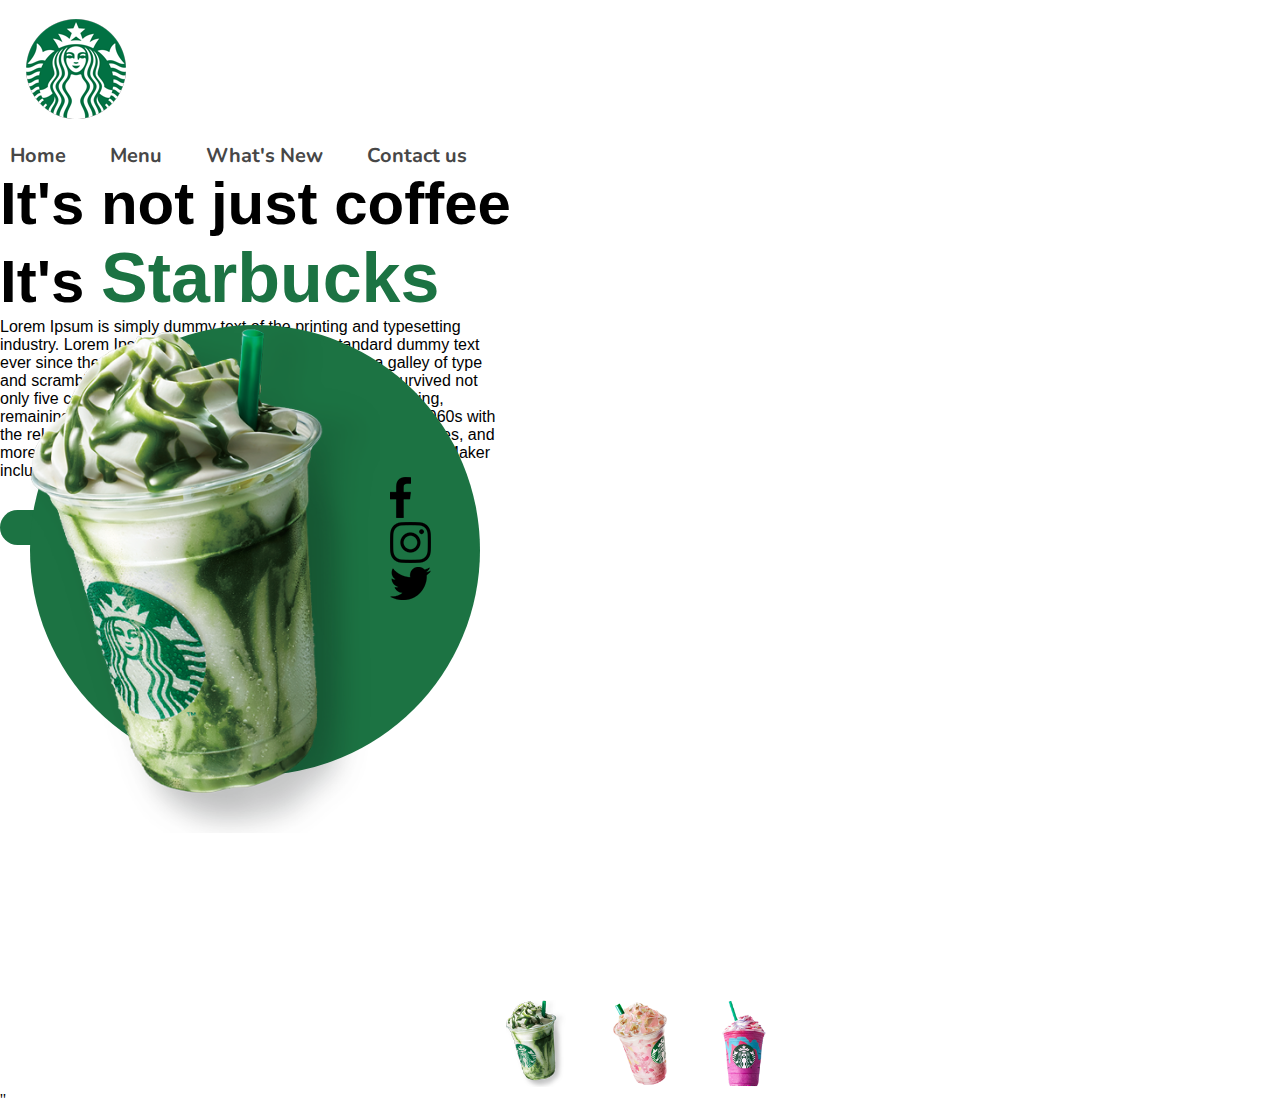
<file: sbuck.html>
<!DOCTYPE html>
<html lang="en">
<head>
    <meta charset="UTF-8">
    <meta http-equiv="X-UA-Compatible" content="IE=edge">
    <meta name="viewport" content="width=device-width, initial-scale=1.0">
    <link rel="stylesheet" href="css/sbuck.css" type="text/css">
    <title>Starbucks</title>
</head>
<body>
    <header >
        <div class="center">
            <div class="logo">
                <a href=""><img src="assets copy/logo.png" alt=""></a>
            </div>

            <div >
                <ul class="menu">
                    <li><a href="">Home</a></li>
                    <li><a href="">Menu</a></li>
                    <li><a href="">What's New</a></li>
                    <li><a href="">Contact us</a></li>
                </ul>   
            </div>
        </div>
    </header>

    <section class="sobre">
        <div class="center">
            <div class="txt-sobre">
                <h1>It's not just coffee<br>It's <span style="color: #1c7343;">Starbucks</span></h1>
                <P>
                    Lorem Ipsum is simply dummy text of the printing and typesetting industry. Lorem Ipsum has been the industry's standard dummy text ever since the 1500s, when an unknown printer took a galley of type and scrambled it to make a type specimen book. It has survived not only five centuries, but also the leap into electronic typesetting, remaining essentially unchanged. It was popularised in the 1960s with the release of Letraset sheets containing Lorem Ipsum passages, and more recently with desktop publishing software like Aldus PageMaker including versions of Lorem Ipsum.
                </P>
                <button>Learn More</button>
            </div>
        </div>

        <div class="circle">
            <img src="assets copy/img1.png" class="starbucks">
            
            <div class="social-midia">
                <a href=""> <img  src="assets copy/facebook.png" alt=""></a>   
                <a href=""> <img  src="assets copy/instagram.png" alt=""></a>
                <a href=""><img  src="assets copy/twitter.png" alt=""></a>  
            </div>
        </div>
        <div>
            <ul class="roda-pe">
                <li><img src="assets copy/thumb1.png" onclick="imgSlider('assets copy/img1.png'); circleColor('#1c7343')" ></li>
                <li><img src="assets copy/thumb2.png" onclick="imgSlider('assets copy/img2.png'); circleColor('#e5b3c0')"></li>
                <li><img src="assets copy/thumb3.png" onclick="imgSlider('assets copy/img3.png'); circleColor('#99055a')"></li>
            </ul>  ''
        </div>
    </section>

    <script src="sbucks.js"></script>

</body>
</html>
</file>
<file: css/sbuck.css>
@import url('https://fonts.googleapis.com/css2?family=Nunito:wght@200&family=Unbounded:wght@400;500;600;700&display=swap');

*{
    margin: 0;
    padding: 0;
    box-sizing: border-box;
}

/*animaçoes*/


/*flutuar animation*/
@keyframes floating {
    0% { transform: translate(0,  0px); }
    50%  { transform: translate(0, 15px); }
    100%   { transform: translate(0, -0px); }   
}



:root{
        --color-background-1:#ffffff;
        --color-background-2:#0e0e0e;
        --color-background-menu:#213932;
        --color-font-1:#ededed;
        --color-font-hover:#1c7343;
        --color-font-2:#61dafb;
        --color-icons-1:#5ee2ff;
        --color-animation-border-1:#5ee2ff;
        --color-box-shadow-1:rgba(121, 121, 136, 0.2) 0px 3px 5px 0px;
        --color-text-shadow: rgb(255, 255, 255) 0.1em 0.1em 0.3em;
        --color-text-shadow-1: #5ee2ff 0.1em 0.1em 0.5em;
        --sombra-de-caixa: rgba(0, 0, 0, 0.16) 0px 1px 4px;
     }
     



html,
body{
   scroll-behavior: smooth;
   scroll-padding-top: 3rem;
   transition: 0.3s;
}

a{
    text-decoration: none;
    
}
   


/*nav bar*/

#nav{
    background-color: var(--color-background-1);
    width: 100%;
    top: 0;
    justify-content: center;
    position: fixed;
    -webkit-box-pack: center;
    box-shadow: var(--color-box-shadow-1);
    z-index: 10;
}


.navbar{
    display: flex;
    max-width: 1100px;
    justify-content: space-between;
    align-items: center;
    justify-content: center;
    margin: 0 auto;
    gap: 20px;

}

.logo,
.nav-links{
    padding: 1.5% 2%;
}

.logoimg img{
    width: 58px;
}
   
  


 .menu{
    text-decoration: none;
    margin: 0;
} 

.menu li{
    display: inline;
    top: 50px;
    width: 50%;
    text-align: right;
    text-decoration: none;
}

.menu a{  
    margin-top: 50px;
    font-family: nunito;
    color: rgb(71, 71, 71);
    text-decoration: none;
    font-weight: bold;
    font-size: 20px;
    padding: 10px;
    
}
.menu a:not(.last){
    margin-right: 20px;
}



.menu a:hover{
    color: var(--color-font-hover);
    transition: 0.5s;
}



/*MENU MOBILE*/

#nav-mobile{
    display: none;
    background-color: var(--color-background-1);
    box-shadow: var(--sombra-de-caixa);
}







/*sobre*/

 #sobre{
    margin: 0 auto;
    max-width: 1000px;
    margin-top: 7rem;
    margin-bottom: 5rem;
    padding-top: 50px;
    padding: 5rem 1rem;
    display: flex; 
    gap: 50px; 
}



.cicle-container{
   width: 100%;
   display: flex;
   justify-content: center;
 
}

.circle{
    transform: translateY(-50%);
    right: -20%;
    width: 450px;
    height: 450px;
    border-radius: 50%;
    background-color: #1c7343;
    transition: 0.5s ease-in-out;
    animation-name: floating;
    animation-duration: 3s;
    animation-iteration-count: infinite;
    animation-timing-function: ease-in-out;
    margin-left: 30px;
    margin-top: 5px;
}

.starbucks{
    width: 350px;
    
}



.social-midia {
    margin: 0 ;
    margin-right: 0;
    justify-content: center;
    position: relative;
    bottom:80%;
    left:80% ;
    width: 30px;
}

.social-midia a{
    text-decoration: none;
}

.bi-facebook,
.bi-instagram,
.bi-twitter-x{
    font-size: 25px;
    color: var(--color-background-1);
    display: flex;
    margin-bottom: 30px;
    width: 25px;
    height: 25px;
    transition: 0.5s;
}


.bi:hover{
    scale: 1.5;
    transition-duration: 0.3s;

    
}



.txt-sobre {
    font-family: 'Segoe UI', Tahoma, Geneva, Verdana, sans-serif;
}

.txt-sobre h1{
    font-size: 60px;
}
 .txt-sobre span{
    font-size: 70px;
 }

.txt-sobre p{
    max-width: 500px;
}

.txt-sobre button{
    margin-top: 30px;
    font-size: 15px;
    width: 150px;
    height: 35px;
    border-radius: 20px;
    background-color: #1c7343;
    border: none;
    color: white;
    cursor: pointer;
    transition: 0.5s ease-out;
}

.txt-sobre  a{
    color: var(--color-font-1);
}

.txt-sobre button:hover{
    scale: 1.1;
    box-shadow: 1px 1px 1px 1px rgba(102, 102, 102, 0.2);
    transition: 0.3s;
}


.roda-pe {
   margin: 0 auto;
   
    z-index: 10;
    top: 0px;
    left: 0px;
}

.roda-pe{
    text-align: center;
}

.roda-pe li {
    display: inline-block;
    list-style:none;
    cursor: pointer;
    margin: 0 20px;
    transition: .5s ease-in-out;

}

.roda-pe li img{
    max-width: 60px;
  
}

.roda-pe li:hover{
    transform: translateY(-20px);
    scale: 1.8;
}


/*mobile*/

@media (max-width:917px){
    .sobre{
        display: flex;
        justify-content: center;
        align-items: center;
        .txt-sobre{
            text-align: center;
        }
    
    
        .txt-sobre h1{
            text-align: center;
        }


        .txt-sobre p{
            text-align: center;
        }
  
      }
}


@media (max-width:768px) {

    #nav{
        display: none;
    }

  
    #nav-mobile{
        display: block;
        background-color: var(--color-background-1);
        box-shadow: var(--sombra-de-caixa);
    }
    .navbar{
        margin: 0 3%;
        display: flex;
        justify-content: space-between;
        
    }
    .nav-links-mobile{
        display: none;
        position: absolute;
        top: 0px;
        right: -50px;
        padding: 1rem;
        background-color: var(--color-background-menu);
        width: 75%;
        height: 100vh;
    }

    .menu-drop{
        position: relative;
        top: -150px;
        width: 50%;
    }

    .nav-links-mobile a{
        text-decoration: none;
        color: var(--color-font-1);
        font-size: 20px;
    }

    .bi-x-lg{
        color: var(--color-font-hover)!important; 
        position: relative;
        right: -60%;
        top: -45px;
        font-size: 20px;
        width: 50%;
        /* z-index: 11; */
    }

    .bi-x-lg:hover{
        color: var(--color-background-1)!important; 

    }

    .bi-list{
        font-size: 30px;
        z-index: 11;
        color: var(--color-font-hover)!important; 
        cursor: pointer;
    }

    .menu-drop li{
        list-style: none;
        color: #1c7343;
    }

    /*Sobre*/

    .sobre{
      display: flex;
      justify-content: center;
      align-items: center;

    }
    .txt-sobre{
        text-align: center;
    }


    .txt-sobre h1,
    .txt-sobre p{
        text-align: left;
    }

 




 /*roda pe*/

 .roda-pe li img{
    max-width: 50px;
  
}
 
        
}

@media (max-width:550px) {
    .circle{
        width: 250px;
        height: 250px;
       
    }

    .starbucks{
        width: 200px;
    }


    .social-midia {
        margin: 0 ;
        margin-right: 0;
        justify-content: center;
        position: relative;
        bottom:85%;
        left:80% ;
        width: 30px;
    }
    
    .social-midia a{
        text-decoration: none;
    }
    
    .bi-facebook,
    .bi-instagram,
    .bi-twitter-x{
        font-size: 18px;
        color: var(--color-background-1);
        
        margin-bottom: 15px;
        transition: 0.5s;
    }
    
}


@media (max-width:340px) {


    .circle{
        width: 200px;
        height: 200px;
       
    }

    .starbucks{
        width: 150px;
    }


    .social-midia {
        margin: 0 ;
        margin-right: 0;
        justify-content: center;
        position: relative;
        bottom:85%;
        left:75% ;
        width: 30px;
    }
    
    .social-midia a{
        text-decoration: none;
    }
    
    .bi-facebook,
    .bi-instagram,
    .bi-twitter-x{
        font-size: 18px;
        color: var(--color-background-1);
        margin-bottom: 15px;
        transition: 0.5s;
    }

    .roda-pe li img{
        width: 40px;
      
    }

}
</file>
